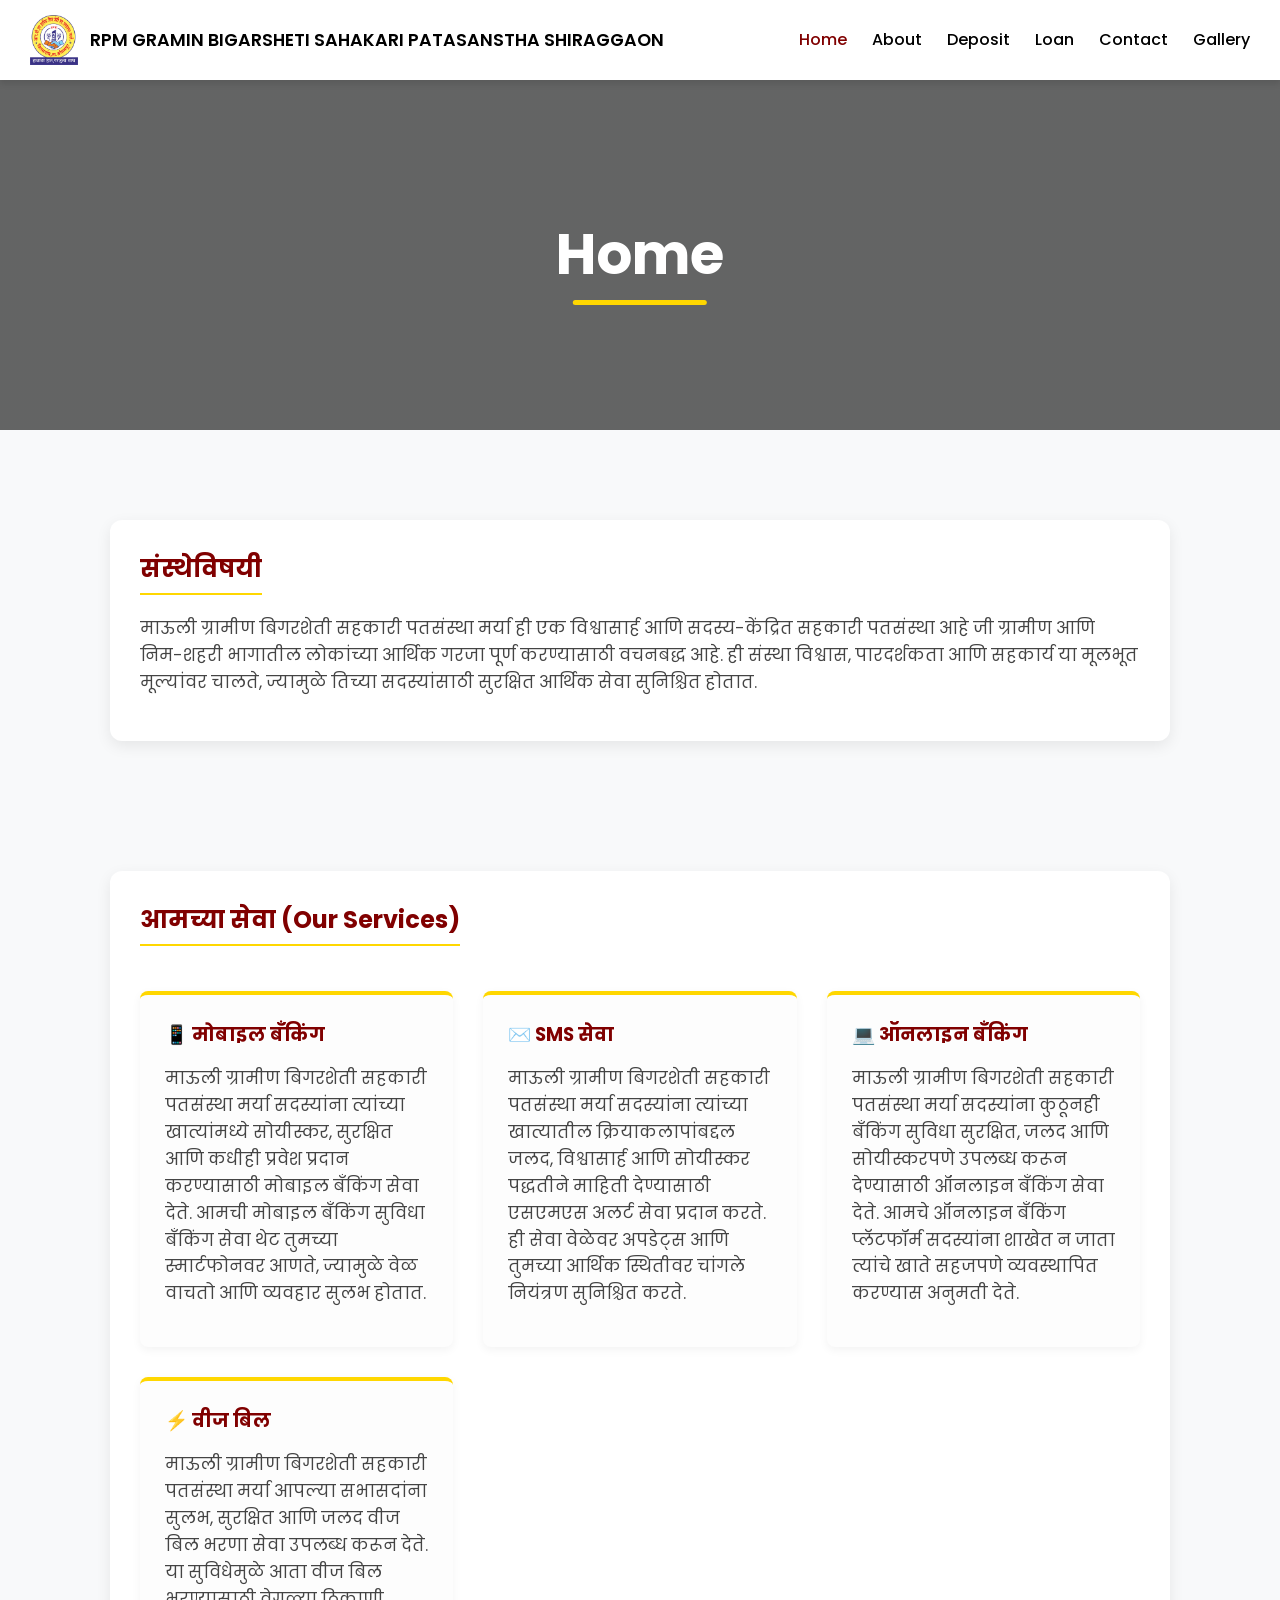
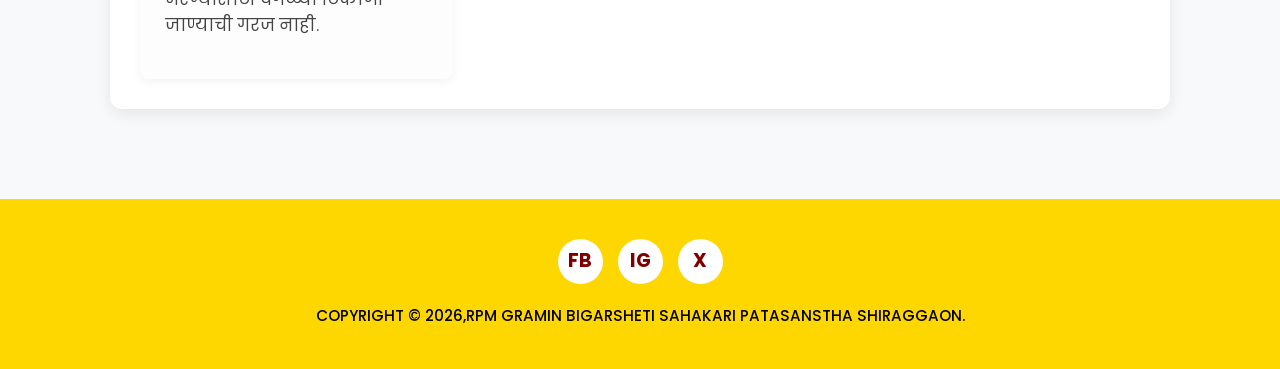
<file: index.html>
<!DOCTYPE html>
<html lang="mr">
<head>
    <meta charset="UTF-8">
    <meta name="viewport" content="width=device-width, initial-scale=1.0">
    <!-- Text: Page ka Title -->
    <title>Home - Mauli Gramin Bigarsheti Sahakari Patsanstha Maryadit</title>
    <link href="https://fonts.googleapis.com/css2?family=Poppins:wght@400;500;600;700&display=swap" rel="stylesheet">
    <link rel="stylesheet" href="css/style.css">
</head>
<body>

    <!-- Header / Navbar -->
    <header class="navbar">
        <div class="navbar-logo">
            <!-- Icon: Logo ka icon -->
            <div class="navbar-logo">
    <!-- Logo Image -->
    <img src="logo.webp" alt="Logo" class="logo-image">
</div>
            <!-- Text: Logo ka naam -->
            <div class="navbar-title">RPM GRAMIN BIGARSHETI SAHAKARI PATASANSTHA SHIRAGGAON</div>
        </div>
        <!-- Icon: Mobile menu Hamburger icon -->
        <div class="hamburger-menu" id="hamburgerMenu">&#9776;</div>
        <ul class="navbar-links" id="navLinks">
            <li><a href="index.html" class="active">Home</a></li>
            <li><a href="about.html">About</a></li>
            <li><a href="deposit.html">Deposit</a></li>
            <li><a href="loan.html">Loan</a></li>
            
            <li><a href="contact.html">Contact</a></li>
            <li><a href="#">Gallery</a></li>
        </ul>
    </header>

    <!-- Image: Hero Section ki photo yahan se change karein -->
    <section class="hero-section" style="background: linear-gradient(rgba(0,0,0,0.6), rgba(0,0,0,0.6)), url('https://images.unsplash.com/photo-1554224155-8d04cb21cd6c?auto=format&fit=crop&w=1200&q=80') center/cover no-repeat;">
        <!-- Text: Hero Section ka main title -->
        <h1 class="hero-title">Home</h1>
    </section>

    <!-- Main Content -->
    <main class="loan-container">
        
        <div class="content-section">
            <!-- Text: Section Heading -->
            <h2>संस्थेविषयी</h2>
            <!-- Text: Intro description -->
            <p>माऊली ग्रामीण बिगरशेती सहकारी पतसंस्था मर्या ही एक विश्वासार्ह आणि सदस्य-केंद्रित सहकारी पतसंस्था आहे जी ग्रामीण आणि निम-शहरी भागातील लोकांच्या आर्थिक गरजा पूर्ण करण्यासाठी वचनबद्ध आहे. ही संस्था विश्वास, पारदर्शकता आणि सहकार्य या मूलभूत मूल्यांवर चालते, ज्यामुळे तिच्या सदस्यांसाठी सुरक्षित आर्थिक सेवा सुनिश्चित होतात.</p>
        </div>

        <div class="content-section">
            <!-- Text: Services Heading -->
            <h2>आमच्या सेवा (Our Services)</h2>
            <div class="services-grid">
                
                <div class="service-card">
                    <!-- Icon & Text: Mobile Banking details -->
                    <h3>📱 मोबाइल बँकिंग</h3>
                    <p>माऊली ग्रामीण बिगरशेती सहकारी पतसंस्था मर्या सदस्यांना त्यांच्या खात्यांमध्ये सोयीस्कर, सुरक्षित आणि कधीही प्रवेश प्रदान करण्यासाठी मोबाइल बँकिंग सेवा देते. आमची मोबाइल बँकिंग सुविधा बँकिंग सेवा थेट तुमच्या स्मार्टफोनवर आणते, ज्यामुळे वेळ वाचतो आणि व्यवहार सुलभ होतात.</p>
                </div>
                
                <div class="service-card">
                    <!-- Icon & Text: SMS Banking details -->
                    <h3>✉️ SMS सेवा</h3>
                    <p>माऊली ग्रामीण बिगरशेती सहकारी पतसंस्था मर्या सदस्यांना त्यांच्या खात्यातील क्रियाकलापांबद्दल जलद, विश्वासार्ह आणि सोयीस्कर पद्धतीने माहिती देण्यासाठी एसएमएस अलर्ट सेवा प्रदान करते. ही सेवा वेळेवर अपडेट्स आणि तुमच्या आर्थिक स्थितीवर चांगले नियंत्रण सुनिश्चित करते.</p>
                </div>
                
                <div class="service-card">
                    <!-- Icon & Text: Online Banking details -->
                    <h3>💻 ऑनलाइन बँकिंग</h3>
                    <p>माऊली ग्रामीण बिगरशेती सहकारी पतसंस्था मर्या सदस्यांना कुठूनही बँकिंग सुविधा सुरक्षित, जलद आणि सोयीस्करपणे उपलब्ध करून देण्यासाठी ऑनलाइन बँकिंग सेवा देते. आमचे ऑनलाइन बँकिंग प्लॅटफॉर्म सदस्यांना शाखेत न जाता त्यांचे खाते सहजपणे व्यवस्थापित करण्यास अनुमती देते.</p>
                </div>
                
                <div class="service-card">
                    <!-- Icon & Text: Bill Payment details -->
                    <h3>⚡ वीज बिल</h3>
                    <p>माऊली ग्रामीण बिगरशेती सहकारी पतसंस्था मर्या आपल्या सभासदांना सुलभ, सुरक्षित आणि जलद वीज बिल भरणा सेवा उपलब्ध करून देते. या सुविधेमुळे आता वीज बिल भरण्यासाठी वेगळ्या ठिकाणी जाण्याची गरज नाही.</p>
                </div>
            </div>
        </div>
    </main>

    <!-- Footer -->
    <footer class="footer-section">
        <div class="social-icons">
            <!-- Yahan apna Facebook direct link dalen -->
            <a href="#" class="social-icon" title="Facebook">FB</a>
            <!-- Yahan apna Instagram direct link dalen -->
            <a href="#" class="social-icon" title="Instagram">IG</a>
            <!-- Yahan apna Twitter/Email direct link dalen -->
            <a href="#" class="social-icon" title="Twitter/X">X</a>
        </div>
        <!-- Text: Copyright text -->
        <p class="footer-text">COPYRIGHT &copy; 2026,RPM GRAMIN BIGARSHETI SAHAKARI PATASANSTHA SHIRAGGAON.</p>
    </footer>

    <script src="js/script.js"></script>
</body>
</html>
</file>
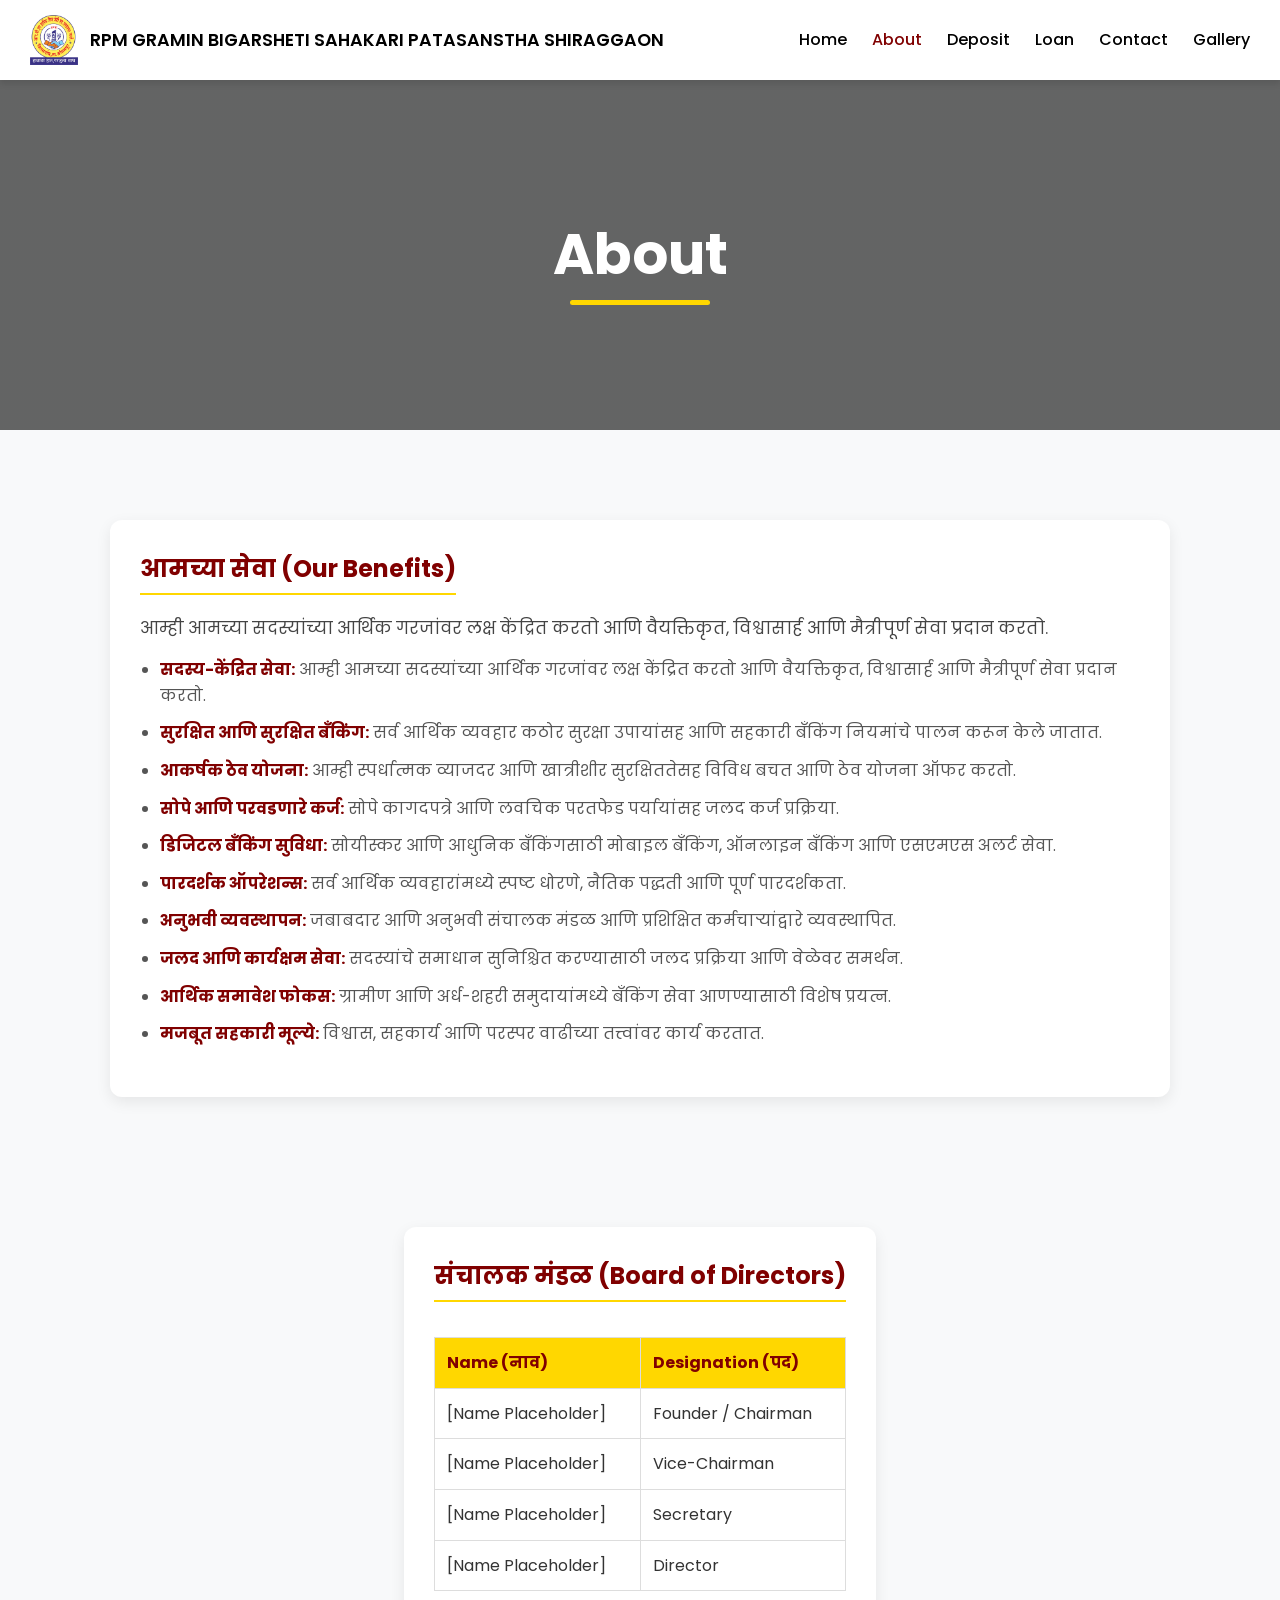
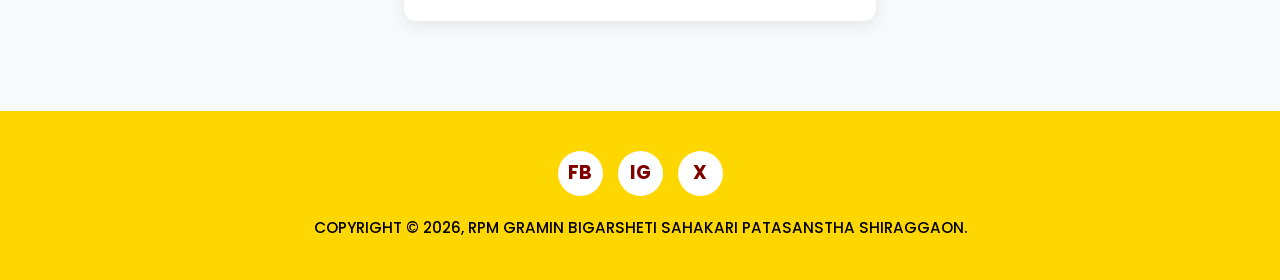
<file: about.html>
<!DOCTYPE html>
<html lang="mr">
<head>
    <meta charset="UTF-8">
    <meta name="viewport" content="width=device-width, initial-scale=1.0">
    <!-- Text: About Us Title -->
    <title>About Us - Mauli Gramin Bigarsheti Sahakari Patsanstha Maryadit</title>
    <link href="https://fonts.googleapis.com/css2?family=Poppins:wght@400;500;600;700&display=swap" rel="stylesheet">
    <link rel="stylesheet" href="css/style.css">
</head>
<body>

    <!-- Header / Navbar -->
    <header class="navbar">
        <div class="navbar-logo">
            <!-- Icon: Logo icon -->
            <div class="navbar-logo">
    <!-- Logo Image -->
    <img src="logo.webp" alt="Logo" class="logo-image">
</div>
            <!-- Text: Logo naam -->
            <div class="navbar-title">RPM GRAMIN BIGARSHETI SAHAKARI PATASANSTHA SHIRAGGAON</div>
        </div>
        <!-- Icon: Hamburger menu -->
        <div class="hamburger-menu" id="hamburgerMenu">&#9776;</div>
        <ul class="navbar-links" id="navLinks">
            <li><a href="index.html">Home</a></li>
            <li><a href="about.html" class="active">About</a></li>
            <li><a href="deposit.html">Deposit</a></li>
            <li><a href="loan.html">Loan</a></li>
            
            <li><a href="contact.html">Contact</a></li>
            <li><a href="#">Gallery</a></li>
        </ul>
    </header>

    <!-- Image: About section ka background banner yahan se change karein -->
    <section class="hero-section" style="background: linear-gradient(rgba(0,0,0,0.6), rgba(0,0,0,0.6)), url('https://images.unsplash.com/photo-1521737604893-d14cc237f11d?auto=format&fit=crop&w=1200&q=80') center/cover no-repeat;">
        <!-- Text: About Hero Heading -->
        <h1 class="hero-title">About</h1>
    </section>

    <!-- Main Content -->
    <main class="loan-container">
        
        <div class="content-section">
            <!-- Text: Benefits heading -->
            <h2>आमच्या सेवा (Our Benefits)</h2>
            <!-- Text: Short Description -->
            <p>आम्ही आमच्या सदस्यांच्या आर्थिक गरजांवर लक्ष केंद्रित करतो आणि वैयक्तिकृत, विश्वासार्ह आणि मैत्रीपूर्ण सेवा प्रदान करतो.</p>
            <ul>
                <!-- Text: Benefit 1 -->
                <li><strong>सदस्य-केंद्रित सेवा:</strong> आम्ही आमच्या सदस्यांच्या आर्थिक गरजांवर लक्ष केंद्रित करतो आणि वैयक्तिकृत, विश्वासार्ह आणि मैत्रीपूर्ण सेवा प्रदान करतो.</li>
                <!-- Text: Benefit 2 -->
                <li><strong>सुरक्षित आणि सुरक्षित बँकिंग:</strong> सर्व आर्थिक व्यवहार कठोर सुरक्षा उपायांसह आणि सहकारी बँकिंग नियमांचे पालन करून केले जातात.</li>
                <!-- Text: Benefit 3 -->
                <li><strong>आकर्षक ठेव योजना:</strong> आम्ही स्पर्धात्मक व्याजदर आणि खात्रीशीर सुरक्षिततेसह विविध बचत आणि ठेव योजना ऑफर करतो.</li>
                <!-- Text: Benefit 4 -->
                <li><strong>सोपे आणि परवडणारे कर्ज:</strong> सोपे कागदपत्रे आणि लवचिक परतफेड पर्यायांसह जलद कर्ज प्रक्रिया.</li>
                <!-- Text: Benefit 5 -->
                <li><strong>डिजिटल बँकिंग सुविधा:</strong> सोयीस्कर आणि आधुनिक बँकिंगसाठी मोबाइल बँकिंग, ऑनलाइन बँकिंग आणि एसएमएस अलर्ट सेवा.</li>
                <!-- Text: Benefit 6 -->
                <li><strong>पारदर्शक ऑपरेशन्स:</strong> सर्व आर्थिक व्यवहारांमध्ये स्पष्ट धोरणे, नैतिक पद्धती आणि पूर्ण पारदर्शकता.</li>
                <!-- Text: Benefit 7 -->
                <li><strong>अनुभवी व्यवस्थापन:</strong> जबाबदार आणि अनुभवी संचालक मंडळ आणि प्रशिक्षित कर्मचाऱ्यांद्वारे व्यवस्थापित.</li>
                <!-- Text: Benefit 8 -->
                <li><strong>जलद आणि कार्यक्षम सेवा:</strong> सदस्यांचे समाधान सुनिश्चित करण्यासाठी जलद प्रक्रिया आणि वेळेवर समर्थन.</li>
                <!-- Text: Benefit 9 -->
                <li><strong>आर्थिक समावेश फोकस:</strong> ग्रामीण आणि अर्ध-शहरी समुदायांमध्ये बँकिंग सेवा आणण्यासाठी विशेष प्रयत्न.</li>
                <!-- Text: Benefit 10 -->
                <li><strong>मजबूत सहकारी मूल्ये:</strong> विश्वास, सहकार्य आणि परस्पर वाढीच्या तत्त्वांवर कार्य करतात.</li>
            </ul>
        </div>

        <!-- Missing Content added: Board of Directors Table -->
        <div class="content-section">
            <!-- Text: Management Team heading -->
            <h2>संचालक मंडळ (Board of Directors)</h2>
            <div class="table-responsive">
                <table class="director-table">
                    <tr>
                        <!-- Text: Table Headers -->
                        <th>Name (नाव)</th>
                        <th>Designation (पद)</th>
                    </tr>
                    <tr>
                        <!-- Text: Director 1 -->
                        <td>[Name Placeholder]</td>
                        <td>Founder / Chairman</td>
                    </tr>
                    <tr>
                        <!-- Text: Director 2 -->
                        <td>[Name Placeholder]</td>
                        <td>Vice-Chairman</td>
                    </tr>
                    <tr>
                        <!-- Text: Director 3 -->
                        <td>[Name Placeholder]</td>
                        <td>Secretary</td>
                    </tr>
                    <tr>
                        <!-- Text: Director 4 -->
                        <td>[Name Placeholder]</td>
                        <td>Director</td>
                    </tr>
                </table>
            </div>
        </div>
    </main>

    <!-- Footer -->
    <footer class="footer-section">
        <div class="social-icons">
            <!-- Yahan apna Facebook direct link dalen -->
            <a href="#" class="social-icon" title="Facebook">FB</a>
            <!-- Yahan apna Instagram direct link dalen -->
            <a href="#" class="social-icon" title="Instagram">IG</a>
            <!-- Yahan apna Email/X direct link dalen -->
            <a href="#" class="social-icon" title="Twitter/X">X</a>
        </div>
        <!-- Text: Copyright info -->
        <p class="footer-text">COPYRIGHT &copy; 2026, RPM GRAMIN BIGARSHETI SAHAKARI PATASANSTHA SHIRAGGAON.</p>
    </footer>

    <script src="js/script.js"></script>
</body>
</html>
</file>
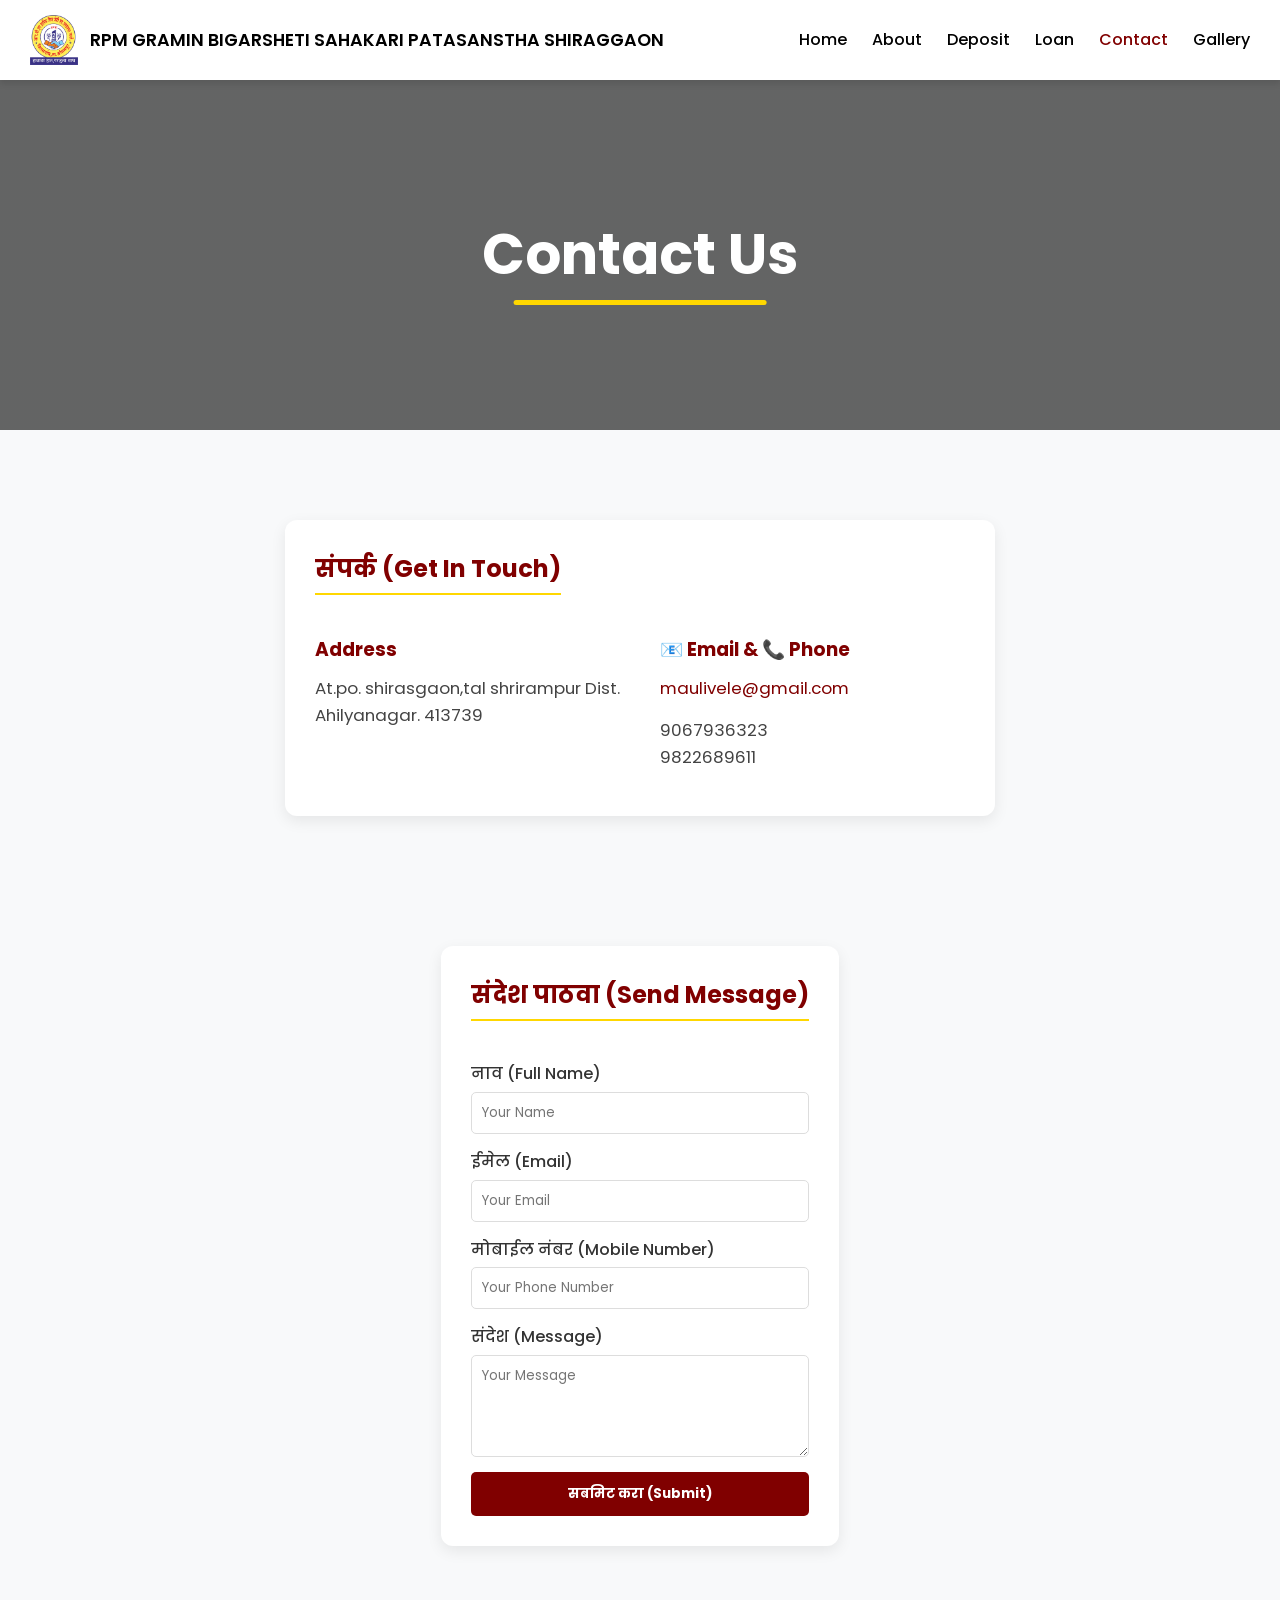
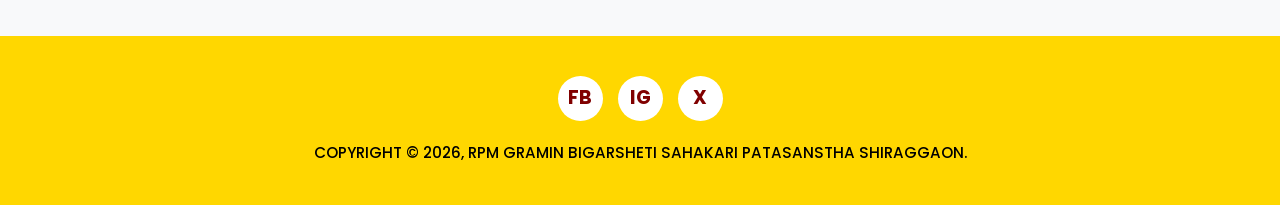
<file: contact.html>
<!DOCTYPE html>
<html lang="mr">
<head>
    <meta charset="UTF-8">
    <meta name="viewport" content="width=device-width, initial-scale=1.0">
    <!-- Text: Page title -->
    <title>Contact - Mauli Gramin Bigarsheti Sahakari Patsanstha Maryadit</title>
    <link href="https://fonts.googleapis.com/css2?family=Poppins:wght@400;500;600;700&display=swap" rel="stylesheet">
    <link rel="stylesheet" href="css/style.css">
</head>
<body>

    <!-- Header / Navbar -->
    <header class="navbar">
        <div class="navbar-logo">
            <!-- Icon: Logo icon -->
            <div class="navbar-logo">
    <!-- Logo Image -->
    <img src="logo.webp" alt="Logo" class="logo-image">
</div>
            <!-- Text: Site title header -->
            <div class="navbar-title">RPM GRAMIN BIGARSHETI SAHAKARI PATASANSTHA SHIRAGGAON</div>
        </div>
        <!-- Icon: Mobile Menu Hamburger -->
        <div class="hamburger-menu" id="hamburgerMenu">&#9776;</div>
        <ul class="navbar-links" id="navLinks">
            <li><a href="index.html">Home</a></li>
            <li><a href="about.html">About</a></li>
            <li><a href="deposit.html">Deposit</a></li>
            <li><a href="loan.html">Loan</a></li>
            
            <li><a href="contact.html" class="active">Contact</a></li>
            <li><a href="#">Gallery</a></li>
        </ul>
    </header>

    <!-- Image: Contact hero photo yahan se change karein -->
    <section class="hero-section" style="background: linear-gradient(rgba(0,0,0,0.6), rgba(0,0,0,0.6)), url('https://images.unsplash.com/photo-1596524430615-b46475ddff6e?auto=format&fit=crop&w=1200&q=80') center/cover no-repeat;">
        <!-- Text: Hero Heading -->
        <h1 class="hero-title">Contact Us</h1>
    </section>

    <!-- Main Content -->
    <main class="loan-container">
        
        <div class="content-section">
            <!-- Text: Heading Details -->
            <h2>संपर्क (Get In Touch)</h2>
            <div class="contact-grid">
                
                <div class="contact-item">
                    <!-- Icon & Text: Address Block -->
                    <h3> Address</h3>
                    <p>At.po. shirasgaon,tal shrirampur Dist.<br>
                         Ahilyanagar.
                         413739</p>
                </div>
                
                <div class="contact-item">
                    <!-- Icon & Text: Phone & Email Blcok -->
                    <h3>📧 Email & 📞 Phone</h3>
                    <!-- Yahan apna Email direct link dalen -->
                    <p><a href="mailto:maulivele@gmail.com" style="color: #800000; text-decoration: none;">maulivele@gmail.com</a></p>
                    <p>9067936323 <br> 9822689611</p>
                </div>
            </div>
        </div>

        <!-- Missing Content added: Contact Form -->
        <div class="content-section">
            <!-- Text: Contact Form Heading -->
            <h2>संदेश पाठवा (Send Message)</h2>
            <form class="contact-form">
                <div class="form-group">
                    <!-- Text: Form field -->
                    <label>नाव (Full Name)</label>
                    <input type="text" placeholder="Your Name" required>
                </div>
                <div class="form-group">
                    <!-- Text: Form field -->
                    <label>ईमेल (Email)</label>
                    <input type="email" placeholder="Your Email">
                </div>
                <div class="form-group">
                    <!-- Text: Form field -->
                    <label>मोबाईल नंबर (Mobile Number)</label>
                    <input type="text" placeholder="Your Phone Number" required>
                </div>
                <div class="form-group">
                    <!-- Text: Form field -->
                    <label>संदेश (Message)</label>
                    <textarea rows="4" placeholder="Your Message" required></textarea>
                </div>
                <!-- Text: Submit button text -->
                <button type="submit">सबमिट करा (Submit)</button>
            </form>
        </div>

    </main>

    <!-- Footer -->
    <footer class="footer-section">
        <div class="social-icons">
            <!-- Yahan apna Facebook direct link dalen -->
            <a href="#" class="social-icon" title="Facebook">FB</a>
            <!-- Yahan apna Instagram direct link dalen -->
            <a href="#" class="social-icon" title="Instagram">IG</a>
            <!-- Yahan apna Twitter direct link dalen -->
            <a href="#" class="social-icon" title="Twitter/X">X</a>
        </div>
        <!-- Text: Copyright Info -->
        <p class="footer-text">COPYRIGHT &copy; 2026, RPM GRAMIN BIGARSHETI SAHAKARI PATASANSTHA SHIRAGGAON.</p>
    </footer>

    <script src="js/script.js"></script>
</body>
</html>
</file>
<file: css/style.css>
/* -------------------------------------------------------------
   Global Reset - Font aur Margin set karne ke liye 
------------------------------------------------------------- */
* {
    margin: 0;
    padding: 0;
    box-sizing: border-box;
    font-family: 'Poppins', sans-serif;
}

body {
    background-color: #F8F9FA; 
    color: #333;
    line-height: 1.6;
}
.logo-image {
    height: 50px;   /* adjust size */
    width: auto;
}

/* -------------------------------------------------------------
   Navigation Bar (Header Styling)
------------------------------------------------------------- */
.navbar {
    display: flex;
    justify-content: space-between;
    align-items: center;
    padding: 15px 30px;
    background-color: #ffffff;
    position: sticky; 
    top: 0;
    z-index: 1000;
    box-shadow: 0 4px 6px rgba(0,0,0,0.1);
}

.navbar-logo {
    display: flex;
    align-items: center;
    gap: 12px; 
}

.logo-circle {
    width: 45px;
    height: 45px;
    background-color: #FFD700;
    border-radius: 50%;
    display: flex;
    justify-content: center;
    align-items: center;
    font-weight: bold;
    font-size: 1.2rem;
    color: #800000; 
}

.navbar-title {
    font-size: 1.1rem;
    font-weight: 600;
    color: #000;
}

.navbar-links {
    display: flex;
    gap: 25px;
    list-style: none; 
}

.navbar-links li a {
    text-decoration: none; 
    color: #000;
    font-weight: 500;
    transition: color 0.3s ease; 
}

.navbar-links li a.active,
.navbar-links li a:hover {
    color: #800000; 
}

.hamburger-menu {
    display: none; 
    cursor: pointer;
    font-size: 1.8rem;
}

/* -------------------------------------------------------------
   Hero Section (Top Banner)
------------------------------------------------------------- */
.hero-section {
    height: 350px;
    display: flex;
    justify-content: center;
    align-items: center;
    text-align: center;
}

.hero-title {
    color: #fff;
    font-size: 3.5rem;
    position: relative;
    display: inline-block;
}

.hero-title::after {
    content: '';
    position: absolute;
    left: 50%;
    transform: translateX(-50%);
    bottom: -5px;
    width: 80%;
    height: 5px;
    background-color: #FFD700; 
    border-radius: 5px;
}

/* -------------------------------------------------------------
   Main/General Generic Content Containers (About/Deposit/Home)
------------------------------------------------------------- */
.content-section {
    max-width: 1100px;
    margin: 40px auto;
    padding: 30px;
    background: #fff;
    border-radius: 12px;
    box-shadow: 0 5px 15px rgba(0,0,0,0.08); /* 3D Box Shadow */
}
.content-section h2 { 
    margin-bottom: 20px; 
    color: #800000; 
    border-bottom: 2px solid #FFD700;
    display: inline-block;
    padding-bottom: 5px;
}
.content-section p { 
    margin-bottom: 15px; 
    color: #444; 
    font-size: 1.05rem;
}
.content-section ul { 
    padding-left: 20px; 
    margin-bottom: 20px; 
    color: #555; 
    display: flex; 
    flex-direction: column; 
    gap: 12px; 
}
.content-section ul li strong { color: #800000; }

/* Tables (Board of Directors) */
.table-responsive {
    overflow-x: auto;
}
.director-table {
    width: 100%;
    border-collapse: collapse;
    margin-top: 15px;
}
.director-table th, .director-table td {
    padding: 12px;
    border: 1px solid #ddd;
    text-align: left;
}
.director-table th {
    background-color: #FFD700;
    color: #800000;
}

/* Contact Form */
.contact-form {
    display: flex;
    flex-direction: column;
    gap: 15px;
    margin-top: 20px;
}
.form-group {
    display: flex;
    flex-direction: column;
}
.form-group label {
    margin-bottom: 5px;
    font-weight: 500;
    color: #333;
}
.form-group input, .form-group textarea {
    padding: 10px;
    border: 1px solid #ddd;
    border-radius: 5px;
    font-family: inherit;
}
.contact-form button {
    background-color: #800000;
    color: #fff;
    border: none;
    padding: 12px;
    border-radius: 5px;
    cursor: pointer;
    font-weight: bold;
    transition: background 0.3s;
}
.contact-form button:hover {
    background-color: #600000;
}

/* Grid layout for features/services on Home/Deposit */
.services-grid {
    display: grid;
    grid-template-columns: repeat(auto-fit, minmax(250px, 1fr));
    gap: 30px;
    margin-top: 25px;
}
.service-card {
    background: #fdfdfd;
    padding: 25px;
    border-top: 4px solid #FFD700;
    border-radius: 8px;
    box-shadow: 0 3px 10px rgba(0,0,0,0.05);
    transition: transform 0.3s;
}
.service-card:hover {
    transform: translateY(-5px);
}
.service-card h3 { color: #800000; margin-bottom: 15px; }

/* Contact specific styling */
.contact-grid {
    display: grid;
    grid-template-columns: 1fr 1fr;
    gap: 40px;
    margin-top: 20px;
}
.contact-item h3 { 
    color: #800000; 
    margin-bottom: 10px;
}

/* -------------------------------------------------------------
   Loan Category Cards (Images + Accodions)
------------------------------------------------------------- */
.loan-container {
    max-width: 1100px;
    margin: 50px auto; 
    padding: 0 20px;
    display: flex;
    flex-direction: column;
    gap: 50px; 
}

.loan-card {
    display: flex;
    background: #fff;
    border-radius: 12px;
    overflow: hidden;
    box-shadow: 0 5px 15px rgba(0,0,0,0.08); 
}

.loan-card.reverse {
    flex-direction: row-reverse;
}

.loan-image {
    flex: 1;
    min-height: 300px;
    background-color: #e0e0e0; 
}

.loan-image img {
    width: 100%;
    height: 100%;
    object-fit: cover;
}

.loan-content {
    flex: 1;
    padding: 40px;
    display: flex;
    flex-direction: column;
    justify-content: center;
}

.loan-content h2 {
    color: #800000; 
    margin-bottom: 15px;
    font-size: 2rem;
    line-height: 1.3;
}

.loan-content p {
    margin-bottom: 25px;
    color: #555;
    font-size: 1.05rem;
}

/* -------------------------------------------------------------
   Accordions (Tabbing System jaha niyam aur text khulte han)
------------------------------------------------------------- */
.accordion {
    border: 1px solid #e0e0e0;
    border-radius: 6px;
    margin-bottom: 15px;
    overflow: hidden;
}

.accordion-header {
    background-color: #f9f9f9;
    padding: 15px 20px;
    cursor: pointer;
    font-weight: 600;
    font-size: 1.05rem;
    display: flex;
    justify-content: space-between;
    align-items: center;
    user-select: none; 
    transition: background 0.3s;
}

.accordion-header:hover {
    background-color: #f1f1f1;
}

.accordion-header span {
    transition: transform 0.3s ease;
}

.accordion-header.active span {
    transform: rotate(180deg);
}

.accordion-body {
    padding: 0 20px; 
    max-height: 0; 
    overflow: hidden;
    transition: max-height 0.4s ease, padding 0.4s ease;
    background-color: #fff;
    color: #444;
}

.accordion-body.active {
    padding: 20px;
    max-height: 2000px; 
    border-top: 1px solid #e0e0e0;
}

.accordion-body ol, .accordion-body ul {
    padding-left: 20px;
    display: flex;
    flex-direction: column;
    gap: 8px; 
}

/* -------------------------------------------------------------
   Footer (Bottom part)
------------------------------------------------------------- */
.footer-section {
    background-color: #FFD700;
    text-align: center;
    padding: 40px 20px;
    margin-top: 30px;
}

.social-icons {
    display: flex;
    justify-content: center;
    gap: 15px;
    margin-bottom: 20px;
}

.social-icon {
    width: 45px;
    height: 45px;
    background-color: #fff;
    color: #800000;
    border-radius: 50%;
    display: flex;
    justify-content: center;
    align-items: center;
    text-decoration: none;
    font-weight: bold;
    font-size: 1.2rem;
    transition: transform 0.2s, box-shadow 0.2s;
}

.social-icon:hover {
    transform: translateY(-3px);
    box-shadow: 0 4px 8px rgba(0,0,0,0.2);
}

.footer-text {
    color: #000;
    font-size: 0.95rem;
    font-weight: 500;
}

/* -------------------------------------------------------------
   Responsive Design (Phones/Tablets)
------------------------------------------------------------- */
@media (max-width: 900px) {
    .navbar {
        padding: 15px 20px;
    }
    .navbar-links {
        display: none; 
        flex-direction: column;
        position: absolute;
        top: 75px; 
        left: 0;
        width: 100%;
        background-color: #fff;
        box-shadow: 0 4px 6px rgba(0,0,0,0.1);
        padding: 20px 0;
    }
    .navbar-links.show {
        display: flex;
    }
    .navbar-links li {
        text-align: center;
    }
    .hamburger-menu {
        display: block; 
    }
    .navbar-title {
        font-size: 0.9rem; 
    }
    .hero-title {
        font-size: 2.5rem;
    }
    .loan-card, .loan-card.reverse {
        flex-direction: column;
    }
    .loan-image {
        min-height: 250px;
    }
    .loan-container {
        gap: 30px;
    }
    .contact-grid {
        grid-template-columns: 1fr;
    }
}
</file>
